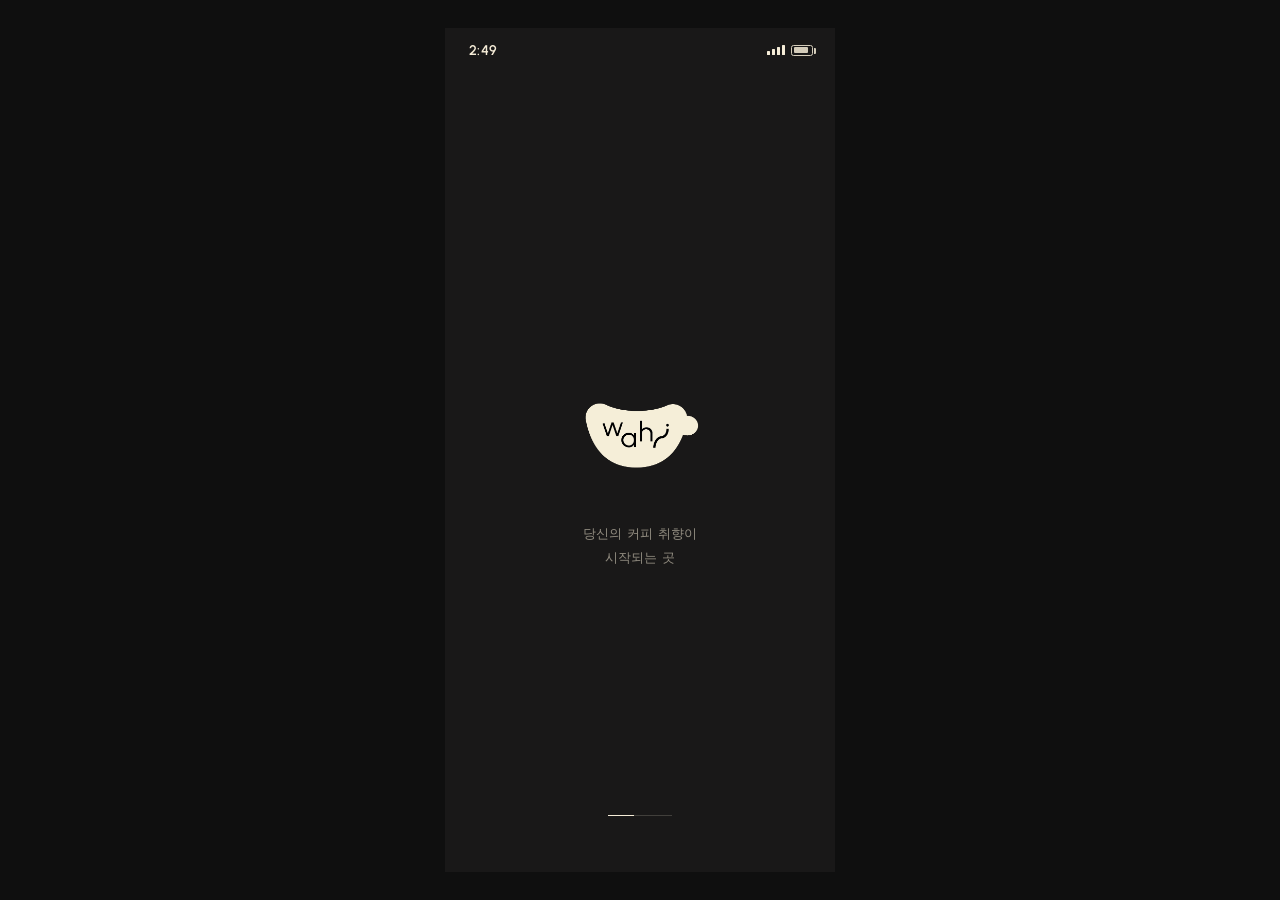
<file: QR/index.html>
<!DOCTYPE html>
<html lang="ko">
<head>
<meta charset="utf-8">
<meta name="viewport" content="width=device-width, initial-scale=1, maximum-scale=1, user-scalable=no">
<title>wahi · 커피취향을 찾아보세요</title>
<link rel="preconnect" href="https://fonts.googleapis.com">
<link rel="preconnect" href="https://fonts.gstatic.com" crossorigin>
<link href="https://fonts.googleapis.com/css2?family=Raleway:wght@100;200;300;400&family=Urbanist:wght@300;400;500&display=swap" rel="stylesheet">

<!-- css 연결하기 -->
<link rel="stylesheet" href="../css/qr.css">

<!-- 파비콘 -->
  <link rel="icon" type="image/png" sizes="32x32" href="../img/favicon_b.png">



</head>
<body>
<div id="app">

  <!-- ============ SPLASH ============ -->
  <section class="screen screen--ink screen--active" data-screen="splash">
    <div class="status-bar-slot"></div>
    <div class="splash-wrap">
      <img class="w_logo" src="../img/b_logo.png" alt="logo">
      <div class="splash-tagline">당신의 커피 취향이<br>시작되는 곳</div>
      <div class="splash-loader"><div class="splash-loader-track"></div></div>
    </div>
  </section>

  <!-- ============ START ============ -->
  <section class="screen" data-screen="start">
    <div class="status-bar-slot"></div>
    <div class="body">
      <div class="top-nav" style="justify-content:flex-start;padding-left:2px;">
        <img class="logo" src="../img/logo.png" alt="logo">
      </div>
      <div class="h24"></div>
      <h1 class="q-headline">커피,<br>얼마나 알고<br>계세요?</h1>
      <p class="q-sub" style="margin-top:14px">솔직하게 골라주세요.<br>어떤 답이든 괜찮아요.</p>
      <div class="spacer" style="min-height:32px"></div>
      <div class="cards">
        <button type="button" class="card" data-next="b1">
          <span class="card-main">
            <span class="card-title">처음이에요</span>
            <span class="card-sub">커피가 아직 낯설어요</span>
          </span>
          <span class="card-chev"><svg viewBox="0 0 16 16" fill="none" stroke="currentColor" stroke-width="1.5" stroke-linecap="round" stroke-linejoin="round"><path d="M6 3.5L10.5 8 6 12.5"/></svg></span>
        </button>
        <button type="button" class="card" data-next="e1">
          <span class="card-main">
            <span class="card-title">조금 알아요</span>
            <span class="card-sub">마셔봤지만 탐색 중이에요</span>
          </span>
          <span class="card-chev"><svg viewBox="0 0 16 16" fill="none" stroke="currentColor" stroke-width="1.5" stroke-linecap="round" stroke-linejoin="round"><path d="M6 3.5L10.5 8 6 12.5"/></svg></span>
        </button>
        <button type="button" class="card" data-next="x1">
          <span class="card-main">
            <span class="card-title">잘 알아요</span>
            <span class="card-sub">좋아하는 커피가 있어요</span>
          </span>
          <span class="card-chev"><svg viewBox="0 0 16 16" fill="none" stroke="currentColor" stroke-width="1.5" stroke-linecap="round" stroke-linejoin="round"><path d="M6 3.5L10.5 8 6 12.5"/></svg></span>
        </button>
      </div>
      <div class="h8"></div>
      <div class="spacer"></div>
      <div class="actions">
        <button type="button" class="btn btn-primary btn-disabled" data-requires-selection data-action="next" data-next="">시작하기</button>
      </div>
    </div>
  </section>

  <!-- ============ BEGINNER ============ -->
  <section class="screen" data-screen="b1">
    <div class="status-bar-slot"></div>
    <div class="progress-slot" data-progress="33"></div>
    <div class="body">
      <div class="top-nav-slot"></div>
      <div class="step-label">1 / 3</div>
      <div class="h18"></div>
      <h1 class="q-headline">오늘 어떤<br>하루였어요?</h1>
      <p class="q-sub" style="margin-top:12px">기분에 맞는 커피를 찾아드릴게요</p>
      <div class="spacer"></div>
      <div class="cards">
        <button type="button" class="card"><span class="card-main"><span class="card-title">맑고 가벼운 날이에요</span></span></button>
        <button type="button" class="card"><span class="card-main"><span class="card-title">조용히 쉬고 싶은 날</span></span></button>
        <button type="button" class="card"><span class="card-main"><span class="card-title">집중이 필요한 날</span></span></button>
      </div>
      <div class="h20"></div>
      <div class="actions">
        <button type="button" class="btn btn-primary btn-disabled" data-requires-selection data-action="next" data-next="b2">다음</button>
      </div>
    </div>
  </section>

  <section class="screen" data-screen="b2">
    <div class="status-bar-slot"></div>
    <div class="progress-slot" data-progress="66"></div>
    <div class="body">
      <div class="top-nav-slot"></div>
      <div class="step-label">2 / 3</div>
      <div class="h18"></div>
      <h1 class="q-headline">평소에 신 음식<br>좋아하세요?</h1>
      <p class="q-sub" style="margin-top:12px">레모네이드, 과일, 요거트 같은 것들</p>
      <p class="q-hint" style="margin-top:10px">* 커피에도 과일처럼 상큼한 맛이 있을 수 있어요</p>
      <div class="spacer"></div>
      <div class="cards">
        <button type="button" class="card"><span class="card-main"><span class="card-title">네, 상큼한 게 좋아요</span></span></button>
        <button type="button" class="card"><span class="card-main"><span class="card-title">보통이에요</span></span></button>
        <button type="button" class="card"><span class="card-main"><span class="card-title">별로예요, 쓴맛이 좋아요</span></span></button>
      </div>
      <div class="h20"></div>
      <div class="actions">
        <button type="button" class="btn btn-primary btn-disabled" data-requires-selection data-action="next" data-next="b3">다음</button>
      </div>
    </div>
  </section>

  <section class="screen" data-screen="b3">
    <div class="status-bar-slot"></div>
    <div class="progress-slot" data-progress="100"></div>
    <div class="body">
      <div class="top-nav-slot"></div>
      <div class="step-label">3 / 3</div>
      <div class="h18"></div>
      <h1 class="q-headline">어떤 향이 더<br>끌리나요?</h1>
      <div class="spacer"></div>
      <div class="cards">
        <button type="button" class="card"><span class="card-main"><span class="card-title">딸기잼 · 복숭아 · 꽃</span><span class="card-sub">상큼하고 화사한 향</span></span></button>
        <button type="button" class="card"><span class="card-main"><span class="card-title">초콜릿 · 캐러멜 · 견과</span><span class="card-sub">달콤하고 고소한 향</span></span></button>
        <button type="button" class="card"><span class="card-main"><span class="card-title">구운 빵 · 흙 · 나무</span><span class="card-sub">묵직하고 따뜻한 향</span></span></button>
      </div>
      <div class="h20"></div>
      <div class="actions">
        <button type="button" class="btn btn-primary btn-disabled" data-requires-selection data-action="next" data-next="r1">결과 보기</button>
      </div>
    </div>
  </section>

  <!-- ============ EXPLORER ============ -->
  <section class="screen" data-screen="e1">
    <div class="status-bar-slot"></div>
    <div class="progress-slot" data-progress="25"></div>
    <div class="body">
      <div class="top-nav-slot"></div>
      <div class="step-label">1 / 4</div>
      <div class="h18"></div>
      <h1 class="q-headline">산미가 있는 커피<br>좋아하세요?</h1>
      <p class="q-sub" style="margin-top:12px">산미 = 커피의 상큼하고 신 맛</p>
      <div class="spacer"></div>
      <div class="cards">
        <button type="button" class="card"><span class="card-main"><span class="card-title">네, 산미 있는 게 좋아요</span></span></button>
        <button type="button" class="card"><span class="card-main"><span class="card-title">적당하면 괜찮아요</span></span></button>
        <button type="button" class="card"><span class="card-main"><span class="card-title">산미는 별로예요</span></span></button>
      </div>
      <div class="h20"></div>
      <div class="actions">
        <button type="button" class="btn btn-primary btn-disabled" data-requires-selection data-action="next" data-next="e2">다음</button>
      </div>
    </div>
  </section>

  <section class="screen" data-screen="e2">
    <div class="status-bar-slot"></div>
    <div class="progress-slot" data-progress="50"></div>
    <div class="body">
      <div class="top-nav-slot"></div>
      <div class="step-label">2 / 4</div>
      <div class="h18"></div>
      <h1 class="q-headline">커피 농도는<br>어떻게 좋아하세요?</h1>
      <div class="spacer"></div>
      <div class="cards">
        <button type="button" class="card"><span class="card-main"><span class="card-title">가볍고 깔끔하게</span><span class="card-sub">물처럼 투명한 느낌</span></span></button>
        <button type="button" class="card"><span class="card-main"><span class="card-title">중간 정도</span><span class="card-sub">너무 가볍지도 진하지도</span></span></button>
        <button type="button" class="card"><span class="card-main"><span class="card-title">진하고 묵직하게</span><span class="card-sub">입 안에 오래 남는 느낌</span></span></button>
      </div>
      <div class="h20"></div>
      <div class="actions">
        <button type="button" class="btn btn-primary btn-disabled" data-requires-selection data-action="next" data-next="e3">다음</button>
      </div>
    </div>
  </section>

  <section class="screen" data-screen="e3">
    <div class="status-bar-slot"></div>
    <div class="progress-slot" data-progress="75"></div>
    <div class="body">
      <div class="top-nav-slot"></div>
      <div class="step-label">3 / 4</div>
      <div class="h18"></div>
      <h1 class="q-headline">어떤 향미를<br>선호하세요?</h1>
      <div class="spacer"></div>
      <div class="cards">
        <button type="button" class="card"><span class="card-main"><span class="card-title">과일 · 꽃향</span><span class="card-sub">밝고 화사한 느낌</span></span></button>
        <button type="button" class="card"><span class="card-main"><span class="card-title">캐러멜 · 바닐라</span><span class="card-sub">달콤하고 부드러운 느낌</span></span></button>
        <button type="button" class="card"><span class="card-main"><span class="card-title">다크초콜릿 · 견과류</span><span class="card-sub">깊고 고소한 느낌</span></span></button>
      </div>
      <div class="h20"></div>
      <div class="actions">
        <button type="button" class="btn btn-primary btn-disabled" data-requires-selection data-action="next" data-next="e4">다음</button>
      </div>
    </div>
  </section>

  <section class="screen" data-screen="e4">
    <div class="status-bar-slot"></div>
    <div class="progress-slot" data-progress="100"></div>
    <div class="body">
      <div class="top-nav-slot"></div>
      <div class="step-label">4 / 4</div>
      <div class="h18"></div>
      <h1 class="q-headline">오늘 어떤 방식으로<br>마시고 싶으세요?</h1>
      <div class="spacer"></div>
      <div class="cards">
        <button type="button" class="card"><span class="card-main"><span class="card-title">에스프레소 베이스</span><span class="card-sub">아메리카노 · 라떼 계열</span></span></button>
        <button type="button" class="card"><span class="card-main"><span class="card-title">핸드드립</span><span class="card-sub">원두 본연의 맛을 천천히</span></span></button>
        <button type="button" class="card"><span class="card-main"><span class="card-title">콜드브루</span><span class="card-sub">차갑게 오래 우린 커피</span></span></button>
      </div>
      <div class="h20"></div>
      <div class="actions">
        <button type="button" class="btn btn-primary btn-disabled" data-requires-selection data-action="next" data-next="r2">결과 보기</button>
      </div>
    </div>
  </section>

  <!-- ============ EXPERT ============ -->
  <section class="screen" data-screen="x1">
    <div class="status-bar-slot"></div>
    <div class="progress-slot" data-progress="25"></div>
    <div class="body">
      <div class="top-nav-slot"></div>
      <div class="step-label">1 / 4</div>
      <div class="h18"></div>
      <h1 class="q-headline">주로 어떤 커피를<br>즐기시나요?</h1>
      <div class="spacer"></div>
      <div class="cards">
        <button type="button" class="card"><span class="card-main"><span class="card-title">에스프레소 베이스</span><span class="card-sub">아메리카노 · 플랫화이트</span></span></button>
        <button type="button" class="card"><span class="card-main"><span class="card-title">싱글 오리진 핸드드립</span><span class="card-sub">원두 본연의 테루아를 즐김</span></span></button>
        <button type="button" class="card"><span class="card-main"><span class="card-title">콜드브루 · 니트로</span></span></button>
        <button type="button" class="card"><span class="card-main"><span class="card-title">그때그때 달라요</span></span></button>
      </div>
      <div class="h20"></div>
      <div class="actions">
        <button type="button" class="btn btn-primary btn-disabled" data-requires-selection data-action="next" data-next="x2">다음</button>
      </div>
    </div>
  </section>

  <section class="screen" data-screen="x2">
    <div class="status-bar-slot"></div>
    <div class="progress-slot" data-progress="50"></div>
    <div class="body">
      <div class="top-nav-slot"></div>
      <div class="step-label">2 / 4</div>
      <div class="h18"></div>
      <h1 class="q-headline">선호하는 가공 방식이<br>있으신가요?</h1>
      <div class="spacer"></div>
      <div class="cards">
        <button type="button" class="card"><span class="card-main"><span class="card-title">워시드 (Washed)</span><span class="card-sub">깔끔하고 선명한 산미</span></span></button>
        <button type="button" class="card"><span class="card-main"><span class="card-title">내추럴 (Natural)</span><span class="card-sub">풍부한 과육향 · 높은 바디</span></span></button>
        <button type="button" class="card"><span class="card-main"><span class="card-title">허니 (Honey)</span><span class="card-sub">단맛과 바디의 균형</span></span></button>
        <button type="button" class="card"><span class="card-main"><span class="card-title">무산소 발효 · 특수 프로세싱</span><span class="card-sub">실험적인 풍미 선호</span></span></button>
      </div>
      <div class="h20"></div>
      <div class="actions">
        <button type="button" class="btn btn-primary btn-disabled" data-requires-selection data-action="next" data-next="x3">다음</button>
      </div>
    </div>
  </section>

  <section class="screen" data-screen="x3">
    <div class="status-bar-slot"></div>
    <div class="progress-slot" data-progress="75"></div>
    <div class="body">
      <div class="top-nav-slot"></div>
      <div class="step-label">3 / 4</div>
      <div class="h18"></div>
      <h1 class="q-headline">선호하는 로스팅<br>포인트는?</h1>
      <div class="spacer"></div>
      <div class="cards">
        <button type="button" class="card"><span class="card-main"><span class="card-title">라이트 로스트</span><span class="card-sub">산미 · 플로럴 · 복합적 향미</span></span></button>
        <button type="button" class="card"><span class="card-main"><span class="card-title">미디엄 로스트</span><span class="card-sub">산미와 바디의 균형</span></span></button>
        <button type="button" class="card"><span class="card-main"><span class="card-title">다크 로스트</span><span class="card-sub">낮은 산미 · 다크초콜릿 · 스모키</span></span></button>
      </div>
      <div class="h20"></div>
      <div class="actions">
        <button type="button" class="btn btn-primary btn-disabled" data-requires-selection data-action="next" data-next="x4">다음</button>
      </div>
    </div>
  </section>

  <section class="screen" data-screen="x4">
    <div class="status-bar-slot"></div>
    <div class="progress-slot" data-progress="100"></div>
    <div class="body">
      <div class="top-nav-slot"></div>
      <div class="step-label">4 / 4</div>
      <div class="h18"></div>
      <h1 class="q-headline">오늘은 어떤 경험을<br>원하세요?</h1>
      <div class="spacer"></div>
      <div class="cards">
        <button type="button" class="card"><span class="card-main"><span class="card-title">늘 마시던 것처럼</span><span class="card-sub">익숙한 취향으로</span></span></button>
        <button type="button" class="card"><span class="card-main"><span class="card-title">비슷하지만 조금 새롭게</span><span class="card-sub">취향의 경계를 살짝 넓혀서</span></span></button>
        <button type="button" class="card"><span class="card-main"><span class="card-title">완전히 새로운 것으로</span><span class="card-sub">오늘은 도전해볼게요</span></span></button>
      </div>
      <div class="h20"></div>
      <div class="actions">
        <button type="button" class="btn btn-primary btn-disabled" data-requires-selection data-action="next" data-next="r3">결과 보기</button>
      </div>
    </div>
  </section>

  <!-- ============ RESULTS ============ -->
  <section class="screen" data-screen="r1">
    <div class="status-bar-slot"></div>
    <div class="body">
      <img class="logo" src="../img/logo.png" alt="logo">
      <div class="section-label" style="margin-bottom:14px">WAHI'S PICK</div>
      <div class="coffee-card">
        <h2 class="coffee-name">에티오피아 예가체프</h2>
        <div class="coffee-brew">핸드드립</div>
        <div class="tags"><span class="tag">딸기</span><span class="tag">복숭아</span><span class="tag">재스민</span></div>
        <div class="meters">
          <div class="meter"><span class="meter-label">산미</span><span class="dots"><span class="dot dot--on"></span><span class="dot dot--on"></span><span class="dot dot--on"></span><span class="dot dot--on"></span><span class="dot"></span></span></div>
          <div class="meter"><span class="meter-label">바디</span><span class="dots"><span class="dot dot--on"></span><span class="dot dot--on"></span><span class="dot"></span><span class="dot"></span><span class="dot"></span></span></div>
          <div class="meter"><span class="meter-label">단맛</span><span class="dots"><span class="dot dot--on"></span><span class="dot dot--on"></span><span class="dot dot--on"></span><span class="dot"></span><span class="dot"></span></span></div>
        </div>
      </div>
      <div class="why-box">
        <p class="why-h">왜 이 커피인가요?</p>
        <p class="why-b">맑고 가벼운 날에 잘 어울리는, 과일향 가득한 커피예요. 산뜻한 산미가 기분을 가볍게 띄워줘요. 처음이라도 부담 없이 즐기기 좋아요.</p>
      </div>
      <div class="r-actions">
        <!-- [추가] 주문하기 → order1(예가체프 주문 확인 화면)으로 이동 -->
        <button type="button" class="btn btn-primary" data-action="next" data-next="order1">주문하기</button>
        <button type="button" class="btn btn-secondary" data-action="reset">다시 찾아보기</button>
      </div>
    </div>
  </section>

  <section class="screen" data-screen="r2">
    <div class="status-bar-slot"></div>
    <div class="body">
      <img class="logo" src="../img/logo.png" alt="logo">
      <div class="section-label" style="margin-bottom:14px">WAHI'S PICK</div>
      <div class="coffee-card">
        <h2 class="coffee-name">콜롬비아 후일라</h2>
        <div class="coffee-brew">핸드드립</div>
        <div class="tags"><span class="tag">오렌지</span><span class="tag">캐러멜</span><span class="tag">꿀</span></div>
        <div class="meters">
          <div class="meter"><span class="meter-label">산미</span><span class="dots"><span class="dot dot--on"></span><span class="dot dot--on"></span><span class="dot dot--on"></span><span class="dot"></span><span class="dot"></span></span></div>
          <div class="meter"><span class="meter-label">바디</span><span class="dots"><span class="dot dot--on"></span><span class="dot dot--on"></span><span class="dot dot--on"></span><span class="dot"></span><span class="dot"></span></span></div>
          <div class="meter"><span class="meter-label">단맛</span><span class="dots"><span class="dot dot--on"></span><span class="dot dot--on"></span><span class="dot dot--on"></span><span class="dot dot--on"></span><span class="dot"></span></span></div>
        </div>
        <div class="coffee-info">
          <div class="coffee-info-row"><span class="coffee-info-key">가공방식</span><span class="coffee-info-val">허니</span></div>
          <div class="coffee-info-row"><span class="coffee-info-key">산지</span><span class="coffee-info-val">콜롬비아 후일라</span></div>
        </div>
      </div>
      <div class="why-box">
        <p class="why-h">왜 이 커피인가요?</p>
        <p class="why-b">적당한 산미와 균형 잡힌 단맛을 좋아하는 취향에 맞췄어요. 허니 가공이 만든 부드러운 단맛이 오래 남아요.</p>
      </div>
      <div class="rec-wrap">
        <div class="rec-label">ALSO FOR YOU</div>
        <p class="rec-sub">이런 커피도 좋아하실 것 같아요</p>
        <div class="rec-item">
          <span><span class="rec-name">과테말라 안티구아</span>
          <br><span class="rec-desc">부드러운 초콜릿 바디, 낮은 산미</span></span>
          <span class="rec-chev"><svg viewBox="0 0 16 16" fill="none" stroke="currentColor" stroke-width="1.5" stroke-linecap="round" stroke-linejoin="round"><path d="M6 3.5L10.5 8 6 12.5"/></svg></span>
        </div>
      </div>
      <div class="r-actions">
        <!-- [추가] 주문하기 → order2(콜롬비아 후일라 주문 확인 화면)으로 이동 -->
        <button type="button" class="btn btn-primary" data-action="next" data-next="order2">주문하기</button>
        <button type="button" class="btn btn-secondary" data-action="reset">다시 찾아보기</button>
      </div>
    </div>
  </section>

  <section class="screen" data-screen="r3">
    <div class="status-bar-slot"></div>
    <div class="body">
     <img class="logo" src="../img/logo.png" alt="logo">
      <div class="section-label" style="margin-bottom:14px">WAHI'S PICK</div>
      <div class="coffee-card">
        <h2 class="coffee-name">에티오피아 게이샤</h2>
        <div class="coffee-brew">싱글 오리진 핸드드립</div>
        <div class="tags"><span class="tag">재스민</span><span class="tag">베르가못</span><span class="tag">리치</span></div>
        <div class="meters">
          <div class="meter"><span class="meter-label">산미</span><span class="dots"><span class="dot dot--on"></span><span class="dot dot--on"></span><span class="dot dot--on"></span><span class="dot dot--on"></span><span class="dot"></span></span></div>
          <div class="meter"><span class="meter-label">바디</span><span class="dots"><span class="dot dot--on"></span><span class="dot dot--on"></span><span class="dot dot--on"></span><span class="dot"></span><span class="dot"></span></span></div>
          <div class="meter"><span class="meter-label">단맛</span><span class="dots"><span class="dot dot--on"></span><span class="dot dot--on"></span><span class="dot dot--on"></span><span class="dot dot--on"></span><span class="dot"></span></span></div>
          <div class="meter"><span class="meter-label">복잡도</span><span class="dots"><span class="dot dot--on"></span><span class="dot dot--on"></span><span class="dot dot--on"></span><span class="dot dot--on"></span><span class="dot dot--on"></span></span></div>
        </div>
        <div class="coffee-info">
          <div class="coffee-info-row"><span class="coffee-info-key">산지</span><span class="coffee-info-val">게데오, 에티오피아</span></div>
          <div class="coffee-info-row"><span class="coffee-info-key">고도</span><span class="coffee-info-val">2,000–2,200m</span></div>
          <div class="coffee-info-row"><span class="coffee-info-key">가공방식</span><span class="coffee-info-val">내추럴</span></div>
          <div class="coffee-info-row"><span class="coffee-info-key">로스트</span><span class="coffee-info-val">라이트</span></div>
          <div class="coffee-info-row"><span class="coffee-info-key">품종</span><span class="coffee-info-val">게이샤</span></div>
        </div>
      </div>
      <div class="rec-wrap">
        <div class="rec-label">STRETCH YOUR TASTE</div>
        <p class="rec-sub">취향 경계를 넓혀보고 싶다면</p>
        <div class="rec-item">
          <span><span class="rec-name">케냐 키암부 AA</span>
          <br><span class="rec-desc">블랙커런트의 강렬한 산미로 한 걸음 더</span></span>
          <span class="rec-chev"><svg viewBox="0 0 16 16" fill="none" stroke="currentColor" stroke-width="1.5" stroke-linecap="round" stroke-linejoin="round"><path d="M6 3.5L10.5 8 6 12.5"/></svg></span>
        </div>
        <div class="rec-item">
          <span><span class="rec-name">파나마 게이샤 무산소</span>
          <br><span class="rec-desc">발효가 빚은 와인 같은 복합미</span></span>
          <span class="rec-chev"><svg viewBox="0 0 16 16" fill="none" stroke="currentColor" stroke-width="1.5" stroke-linecap="round" stroke-linejoin="round"><path d="M6 3.5L10.5 8 6 12.5"/></svg></span>
        </div>
      </div>
      <div class="r-actions">
        <!-- [추가] 주문하기 → order3(에티오피아 게이샤 주문 확인 화면)으로 이동 -->
        <button type="button" class="btn btn-primary" data-action="next" data-next="order3">주문하기</button>
        <button type="button" class="btn btn-secondary" data-action="reset">다시 찾아보기</button>
      </div>
    </div>
  </section>

  <!-- ===========================================================
       [추가] ORDER & WAITING — 매장 주문 흐름
       r1/r2/r3의 "주문하기" 버튼이 각각 order1/order2/order3으로 연결됩니다.
       세 화면은 "담긴 음료 카드 + 가격"만 다르고 구조는 동일합니다.
       =========================================================== -->

  <!-- ============ ORDER 1 (r1 · 에티오피아 예가체프 전용) ============ -->
  <section class="screen" data-screen="order1">
    <div class="status-bar-slot"></div>
    <div class="body">
      <div class="top-nav-slot"></div>
      <div class="section-label" style="margin-bottom:14px">MY ORDER</div>

      <!-- [추가] 담긴 음료 카드: r1 추천 결과와 동일한 음료 정보 -->
      <div class="order-card">
        <!-- 실제 음료 사진이 있다면 아래 div를 <img class="order-photo" src="여기에 사진경로" alt="에티오피아 예가체프"> 로 교체하세요 -->
        <div class="order-photo"></div>
        <div class="order-card-body">
          <h2 class="order-name">에티오피아 예가체프</h2>
          <div class="order-brew">핸드드립</div>
          <div class="tags"><span class="tag">딸기</span><span class="tag">복숭아</span><span class="tag">재스민</span></div>
        </div>
      </div>

      <div class="h24"></div>

      <!-- [추가] 온도 선택: 클릭하면 .option-chip--sel 클래스가 토글됩니다 -->
      <div class="option-label">온도</div>
      <div class="option-row" data-option-group="temp">
        <button type="button" class="option-chip option-chip--sel" data-option-value="HOT">HOT</button>
        <button type="button" class="option-chip" data-option-value="ICE">ICE</button>
      </div>

      <div class="h20"></div>

      <!-- [추가] 사이즈 선택: data-option-price 값(원)을 바꾸면 합계에 바로 반영됩니다 -->
      <div class="option-label">사이즈</div>
      <div class="option-row" data-option-group="size">
        <button type="button" class="option-chip option-chip--sel" data-option-value="180" data-option-price="5500">180ml</button>
        <button type="button" class="option-chip" data-option-value="240" data-option-price="6000">240ml</button>
      </div>

      <div class="h20"></div>

      <!-- [추가] 수량 조절 -->
      <div class="option-label">수량</div>
      <div class="qty-row">
        <button type="button" class="qty-btn" data-action="qty-minus" aria-label="수량 줄이기">−</button>
        <span class="qty-value" data-qty-value>1</span>
        <button type="button" class="qty-btn" data-action="qty-plus" aria-label="수량 늘리기">+</button>
      </div>

      <div class="h20"></div>

      <!-- [추가] 요청사항(선택) — 자유 입력, 주문 데이터로 저장하진 않고 화면 데모용입니다 -->
      <div class="option-label">요청사항 (선택)</div>
      <input type="text" class="note-input" placeholder="예) 얼음 적게 해주세요" maxlength="40">

      <div class="spacer"></div>

      <!-- [추가] 합계: 사이즈 가격 × 수량으로 JS가 자동 계산합니다 -->
      <div class="order-total-row">
        <span class="order-total-label">합계</span>
        <span class="order-total-value" data-order-total>5,500원</span>
      </div>

      <div class="h12"></div>
      <div class="actions">
        <button type="button" class="btn btn-primary" data-action="next" data-next="waiting">주문하기</button>
      </div>
    </div>
  </section>

  <!-- ============ ORDER 2 (r2 · 콜롬비아 후일라 전용) ============ -->
  <section class="screen" data-screen="order2">
    <div class="status-bar-slot"></div>
    <div class="body">
      <div class="top-nav-slot"></div>
      <div class="section-label" style="margin-bottom:14px">MY ORDER</div>

      <div class="order-card">
        <!-- 실제 음료 사진이 있다면 아래 div를 <img class="order-photo" src="여기에 사진경로" alt="콜롬비아 후일라"> 로 교체하세요 -->
        <div class="order-photo"></div>
        <div class="order-card-body">
          <h2 class="order-name">콜롬비아 후일라</h2>
          <div class="order-brew">핸드드립</div>
          <div class="tags"><span class="tag">오렌지</span><span class="tag">캐러멜</span><span class="tag">꿀</span></div>
        </div>
      </div>

      <div class="h24"></div>

      <div class="option-label">온도</div>
      <div class="option-row" data-option-group="temp">
        <button type="button" class="option-chip option-chip--sel" data-option-value="HOT">HOT</button>
        <button type="button" class="option-chip" data-option-value="ICE">ICE</button>
      </div>

      <div class="h20"></div>

      <div class="option-label">사이즈</div>
      <div class="option-row" data-option-group="size">
        <button type="button" class="option-chip option-chip--sel" data-option-value="180" data-option-price="6000">180ml</button>
        <button type="button" class="option-chip" data-option-value="240" data-option-price="6500">240ml</button>
      </div>

      <div class="h20"></div>

      <div class="option-label">수량</div>
      <div class="qty-row">
        <button type="button" class="qty-btn" data-action="qty-minus" aria-label="수량 줄이기">−</button>
        <span class="qty-value" data-qty-value>1</span>
        <button type="button" class="qty-btn" data-action="qty-plus" aria-label="수량 늘리기">+</button>
      </div>

      <div class="h20"></div>

      <div class="option-label">요청사항 (선택)</div>
      <input type="text" class="note-input" placeholder="예) 얼음 적게 해주세요" maxlength="40">

      <div class="spacer"></div>

      <div class="order-total-row">
        <span class="order-total-label">합계</span>
        <span class="order-total-value" data-order-total>6,000원</span>
      </div>

      <div class="h12"></div>
      <div class="actions">
        <button type="button" class="btn btn-primary" data-action="next" data-next="waiting">주문하기</button>
      </div>
    </div>
  </section>

  <!-- ============ ORDER 3 (r3 · 에티오피아 게이샤 전용) ============ -->
  <section class="screen" data-screen="order3">
    <div class="status-bar-slot"></div>
    <div class="body">
      <div class="top-nav-slot"></div>
      <div class="section-label" style="margin-bottom:14px">MY ORDER</div>

      <div class="order-card">
        <!-- 실제 음료 사진이 있다면 아래 div를 <img class="order-photo" src="여기에 사진경로" alt="에티오피아 게이샤"> 로 교체하세요 -->
        <div class="order-photo"></div>
        <div class="order-card-body">
          <h2 class="order-name">에티오피아 게이샤</h2>
          <div class="order-brew">싱글 오리진 핸드드립</div>
          <div class="tags"><span class="tag">재스민</span><span class="tag">베르가못</span><span class="tag">리치</span></div>
        </div>
      </div>

      <div class="h24"></div>

      <div class="option-label">온도</div>
      <div class="option-row" data-option-group="temp">
        <button type="button" class="option-chip option-chip--sel" data-option-value="HOT">HOT</button>
        <button type="button" class="option-chip" data-option-value="ICE">ICE</button>
      </div>

      <div class="h20"></div>

      <!-- 게이샤는 희소 품종이라 사이즈 가격을 더 높게 책정했어요. 필요시 숫자만 바꾸면 됩니다 -->
      <div class="option-label">사이즈</div>
      <div class="option-row" data-option-group="size">
        <button type="button" class="option-chip option-chip--sel" data-option-value="180" data-option-price="8000">180ml</button>
        <button type="button" class="option-chip" data-option-value="240" data-option-price="9000">240ml</button>
      </div>

      <div class="h20"></div>

      <div class="option-label">수량</div>
      <div class="qty-row">
        <button type="button" class="qty-btn" data-action="qty-minus" aria-label="수량 줄이기">−</button>
        <span class="qty-value" data-qty-value>1</span>
        <button type="button" class="qty-btn" data-action="qty-plus" aria-label="수량 늘리기">+</button>
      </div>

      <div class="h20"></div>

      <div class="option-label">요청사항 (선택)</div>
      <input type="text" class="note-input" placeholder="예) 얼음 적게 해주세요" maxlength="40">

      <div class="spacer"></div>

      <div class="order-total-row">
        <span class="order-total-label">합계</span>
        <span class="order-total-value" data-order-total>8,000원</span>
      </div>

      <div class="h12"></div>
      <div class="actions">
        <button type="button" class="btn btn-primary" data-action="next" data-next="waiting">주문하기</button>
      </div>
    </div>
  </section>

  <!-- ============ WAITING (주문 후 대기 화면, 공용 1장) ============ -->
  <section class="screen" data-screen="waiting">
    <div class="status-bar-slot"></div>
    <div class="body">
      <div class="r-logo-wrap"><img class="logo logo--word" src="../img/logo_w.png" alt="logo"></div>
      <div class="section-label" style="text-align:center">ORDER STATUS</div>

      <div class="h24"></div>

      <!-- [추가] 주문번호: waiting 화면에 진입할 때 JS가 임의의 3자리 번호로 채워줍니다 -->
      <div class="ticket-number" data-ticket-number>No. 024</div>

      <div class="h28"></div>

      <!-- [추가] 와히 로고 머그컵 위로 연기 파티클이 떠오르는 비주얼. 홈페이지 hero의 smokeCanvas 로직을 그대로 옮겨왔습니다 -->
      <div class="brew-visual">
        <canvas class="brew-smoke-canvas" id="brewSmokeCanvas" width="160" height="140"></canvas>
        <img class="brew-logo" src="../img/logo.png" alt="wahi logo">
      </div>

      <div class="h28"></div>

      <!-- [추가] 3단계 진행 인디케이터: 접수 → 제조중 → 완료 -->
      <div class="waiting-steps">
        <div class="waiting-step" data-waiting-step="1"><span class="waiting-step-dot"></span><span class="waiting-step-label">접수</span></div>
        <div class="waiting-step" data-waiting-step="2"><span class="waiting-step-dot"></span><span class="waiting-step-label">제조중</span></div>
        <div class="waiting-step" data-waiting-step="3"><span class="waiting-step-dot"></span><span class="waiting-step-label">완료</span></div>
      </div>

      <div class="h24"></div>

      <!-- [추가] 상태 멘트: JS(WAITING_PHASES)가 1.8초 간격으로 4단계 텍스트를 자동 전환합니다 -->
      <p class="waiting-label" data-waiting-label>주문이 접수됐어요</p>
      <p class="waiting-sub" data-waiting-sub>주문을 확인하고 있어요</p>

      <div class="spacer"></div>

      <!-- [추가] 주문 내역 요약: 직전 ORDER 화면에서 고른 옵션이 JS로 자동 채워집니다 -->
      <div class="waiting-summary" data-waiting-summary>음료 · 옵션 · 수량</div>

      <div class="h20"></div>
      <div class="actions">
        <!-- [추가] 접수/제조중에는 화면에서 완전히 숨기고, 완료(step 3) 시 JS가 is-hidden을 제거해 나타나도록 합니다 -->
        <button type="button" class="btn btn-secondary is-hidden" data-action="reset" data-reset-btn>취향 다시 찾기</button>
        <!-- [추가] 와히 홈페이지로 이동하는 링크. 완료 전까지는 취향 다시 찾기와 함께 숨김 처리됩니다 -->
        <a href="https://parkyeowol.github.io/Wahi/" target="_blank" rel="noopener" class="btn btn-secondary is-hidden" data-home-btn>와히 홈페이지 가기</a>
      </div>
    </div>
  </section>

</div>

<script>
// ── 아이콘 (콘텐츠 아님, 수정 불필요) ─────────────
const ARROW_LEFT = `<svg viewBox="0 0 20 20" fill="none" stroke="currentColor" stroke-width="1.5" stroke-linecap="round" stroke-linejoin="round"><path d="M12.5 4L6.5 10l6 6M6.5 10H17"/></svg>`;

// ── 화면 전환 상태 ─────────────────────────────
const history = [];
let current = 'splash';

function showScreen(id, pushHistory = true) {
  if (!id) return;
  if (pushHistory && current !== id) history.push(current);
  document.querySelectorAll('.screen').forEach(s => {
    s.classList.toggle('screen--active', s.dataset.screen === id);
  });
  current = id;
  // [추가] waiting 화면에 들어올 때만 자동 진행 타이머를 시작하고, 벗어나면 정지합니다
  if (id === 'waiting') {
    startWaitingSequence();
    if (window.startBrewSmoke) window.startBrewSmoke();
  } else {
    stopWaitingSequence();
    if (window.stopBrewSmoke) window.stopBrewSmoke();
  }
}

function goBack() {
  const prev = history.pop();
  if (prev) showScreen(prev, false);
}

function resetFlow() {
  document.querySelectorAll('.card--sel').forEach(c => c.classList.remove('card--sel'));
  // [수정] 기존엔 '[data-action="next"]' 전체를 비활성화했는데, 그러면 ORDER 화면의
  // "주문하기" 버튼(항상 활성)까지 같이 잠겨버려요. 선택이 꼭 필요한 버튼에만
  // data-requires-selection 마커를 달아두고, 그 버튼만 다시 잠그도록 고쳤습니다.
  document.querySelectorAll('[data-requires-selection]').forEach(b => b.classList.add('btn-disabled'));

  // [추가] ORDER 화면들(주문 옵션) 초기 상태로 리셋
  document.querySelectorAll('.screen[data-screen^="order"]').forEach(screenEl => {
    screenEl.querySelectorAll('[data-option-group]').forEach(group => {
      const chips = group.querySelectorAll('.option-chip');
      chips.forEach((chip, i) => chip.classList.toggle('option-chip--sel', i === 0));
    });
    const qtyEl = screenEl.querySelector('[data-qty-value]');
    if (qtyEl) qtyEl.textContent = '1';
    const noteEl = screenEl.querySelector('.note-input');
    if (noteEl) noteEl.value = '';
    updateOrderTotal(screenEl);
  });
  stopWaitingSequence();

  history.length = 0;
  showScreen('start', false);
}

// ── 카드 선택 ──────────────────────────────────
function handleCardClick(card) {
  const group = card.parentElement;
  group.querySelectorAll('.card').forEach(c => c.classList.remove('card--sel'));
  card.classList.add('card--sel');
  const screenEl = card.closest('.screen');
  const nextBtn = screenEl.querySelector('[data-action="next"]');
  if (nextBtn) {
    nextBtn.classList.remove('btn-disabled');
    if (card.dataset.next) nextBtn.setAttribute('data-next', card.dataset.next);
  }
}

// ── 클릭 위임 ──────────────────────────────────
document.addEventListener('click', function (e) {
  const actionEl = e.target.closest('[data-action]');
  if (actionEl) {
    const action = actionEl.dataset.action;
    if (action === 'next') {
      if (actionEl.classList.contains('btn-disabled')) return;
      // [추가] waiting으로 넘어가기 직전, 지금 화면의 음료/옵션/수량을 캡처해둡니다
      if (actionEl.dataset.next === 'waiting') captureOrder(actionEl.closest('.screen'));
      showScreen(actionEl.dataset.next);
    } else if (action === 'back') {
      goBack();
    } else if (action === 'reset') {
      resetFlow();
    } else if (action === 'qty-plus') {
      // [추가] 수량 +
      handleQtyChange(actionEl.closest('.screen'), 1);
    } else if (action === 'qty-minus') {
      // [추가] 수량 -
      handleQtyChange(actionEl.closest('.screen'), -1);
    }
    return;
  }
  // [추가] 온도/사이즈 칩 선택
  const optionChip = e.target.closest('.option-chip');
  if (optionChip) {
    handleOptionChip(optionChip);
    return;
  }
  const card = e.target.closest('.card');
  if (card) handleCardClick(card);
});

// ── [추가] 주문 옵션: 온도/사이즈 칩 · 수량 · 합계 계산 ──────────
function handleOptionChip(chip) {
  const group = chip.closest('[data-option-group]');
  group.querySelectorAll('.option-chip').forEach(c => c.classList.remove('option-chip--sel'));
  chip.classList.add('option-chip--sel');
  updateOrderTotal(chip.closest('.screen'));
}

function handleQtyChange(screenEl, delta) {
  const qtyEl = screenEl.querySelector('[data-qty-value]');
  if (!qtyEl) return;
  let qty = parseInt(qtyEl.textContent, 10) + delta;
  qty = Math.max(1, Math.min(qty, 9)); // 1~9개로 제한
  qtyEl.textContent = qty;
  updateOrderTotal(screenEl);
}

function updateOrderTotal(screenEl) {
  const totalEl = screenEl.querySelector('[data-order-total]');
  if (!totalEl) return;
  const sizeChip = screenEl.querySelector('[data-option-group="size"] .option-chip--sel');
  const qtyEl = screenEl.querySelector('[data-qty-value]');
  const unitPrice = sizeChip ? parseInt(sizeChip.dataset.optionPrice, 10) : 0;
  const qty = qtyEl ? parseInt(qtyEl.textContent, 10) : 1;
  totalEl.textContent = (unitPrice * qty).toLocaleString('ko-KR') + '원';
}

// ── [추가] 직전 주문 정보를 기억해서 대기 화면 요약에 사용 ────────
let lastOrder = null;

function captureOrder(screenEl) {
  if (!screenEl) return;
  const name = screenEl.querySelector('.order-name')?.textContent || '';
  const temp = screenEl.querySelector('[data-option-group="temp"] .option-chip--sel')?.dataset.optionValue || '';
  const sizeChip = screenEl.querySelector('[data-option-group="size"] .option-chip--sel');
  const size = sizeChip ? sizeChip.dataset.optionValue + 'ml' : '';
  const qty = screenEl.querySelector('[data-qty-value]')?.textContent || '1';
  lastOrder = { name, temp, size, qty };
}

// ── [추가] 대기 화면: 주문번호 / 4단계 상태 멘트 자동 진행 ────────
// 단계 텍스트는 여기서 바로 수정하면 됩니다. step은 위쪽 3단계 인디케이터(접수=1, 제조중=2, 완료=3)와 연결돼요.
const WAITING_PHASES = [
  { step: 1, label: '주문이 접수됐어요', sub: '주문을 확인하고 있어요' },
  { step: 2, label: '음료를 만들고 있어요', sub: '약 2~3분 정도 걸려요' },
  { step: 2, label: '거의 다 됐어요', sub: '조금만 기다려주세요' },
  { step: 3, label: '준비가 끝났어요', sub: '카운터에서 받아주세요' },
];
const WAITING_INTERVAL_MS = 1800; // 단계 전환 간격(데모용 임의 값, 자유롭게 조절 가능)

let waitingTimer = null;
let waitingPhaseIndex = 0;

function startWaitingSequence() {
  stopWaitingSequence();
  const screenEl = document.querySelector('[data-screen="waiting"]');
  if (!screenEl) return;

  setTicketNumber(screenEl);
  fillWaitingSummary(screenEl);

  waitingPhaseIndex = 0;
  renderWaitingPhase(screenEl, waitingPhaseIndex);
  waitingTimer = setInterval(() => {
    waitingPhaseIndex++;
    if (waitingPhaseIndex >= WAITING_PHASES.length) {
      stopWaitingSequence();
      return;
    }
    renderWaitingPhase(screenEl, waitingPhaseIndex);
  }, WAITING_INTERVAL_MS);
}

function stopWaitingSequence() {
  if (waitingTimer) {
    clearInterval(waitingTimer);
    waitingTimer = null;
  }
}

function renderWaitingPhase(screenEl, index) {
  const phase = WAITING_PHASES[index];
  const labelEl = screenEl.querySelector('[data-waiting-label]');
  const subEl = screenEl.querySelector('[data-waiting-sub]');
  if (labelEl) labelEl.textContent = phase.label;
  if (subEl) subEl.textContent = phase.sub;
  screenEl.querySelectorAll('[data-waiting-step]').forEach(stepEl => {
    const stepNum = parseInt(stepEl.dataset.waitingStep, 10);
    stepEl.classList.toggle('waiting-step--done', stepNum < phase.step);
    stepEl.classList.toggle('waiting-step--current', stepNum === phase.step);
  });
  // [추가] 완료(step 3) 단계에서만 "취향 다시 찾기" / "와히 홈페이지 가기"를 화면에 나타냅니다
  const isDone = phase.step === 3;
  const resetBtn = screenEl.querySelector('[data-reset-btn]');
  const homeBtn = screenEl.querySelector('[data-home-btn]');
  if (resetBtn) resetBtn.classList.toggle('is-hidden', !isDone);
  if (homeBtn) homeBtn.classList.toggle('is-hidden', !isDone);
}

function setTicketNumber(screenEl) {
  const num = Math.floor(Math.random() * 900) + 100; // 100~999 임의 발행
  const el = screenEl.querySelector('[data-ticket-number]');
  if (el) el.textContent = 'No. ' + num;
}

function fillWaitingSummary(screenEl) {
  const el = screenEl.querySelector('[data-waiting-summary]');
  if (!el) return;
  if (!lastOrder) { el.textContent = '음료 · 옵션 · 수량'; return; }
  el.textContent = `${lastOrder.name} · ${lastOrder.temp} · ${lastOrder.size} · ${lastOrder.qty}개`;
}

// ── UI 껍데기 주입 (상태바 / 진행바 / 뒤로가기) ───
document.querySelectorAll('.status-bar-slot').forEach(slot => {
  slot.outerHTML = `<div class="status-bar">
    <span class="wahi-clock">9:41</span>
    <span class="status-right">
      <span class="signal-bars"><i></i><i></i><i></i><i></i></span>
      <span class="battery"><span class="battery-fill"></span></span>
    </span>
  </div>`;
});

document.querySelectorAll('.progress-slot').forEach(slot => {
  const p = slot.dataset.progress;
  slot.outerHTML = `<div class="progress-bar"><div class="progress-fill progress-fill--${p}"></div></div>`;
});

document.querySelectorAll('.top-nav-slot').forEach(slot => {
  slot.outerHTML = `<div class="top-nav"><button type="button" class="btn-back" data-action="back" aria-label="뒤로">${ARROW_LEFT}</button></div>`;
});

// ── 시계 ───────────────────────────────────────
function updateClock() {
  const now = new Date();
  const h = now.getHours();
  const m = String(now.getMinutes()).padStart(2, '0');
  document.querySelectorAll('.wahi-clock').forEach(el => el.textContent = h + ':' + m);
}
setInterval(updateClock, 1000);
updateClock();

// ── 스플래시 자동 전환 ─────────────────────────
setTimeout(() => { if (current === 'splash') showScreen('start'); }, 2400);

// ── [추가] 대기 화면: 로고 위로 떠오르는 연기 파티클 ──────────
// 홈페이지 hero의 #smokeCanvas 파티클 로직을 그대로 옮겨와, waiting 화면 진입/이탈에 맞춰 켜고 끕니다.
(function () {
  const canvas = document.getElementById('brewSmokeCanvas');
  if (!canvas) return;
  const ctx = canvas.getContext('2d');

  const density = 3;   // 1~5, 연기 양
  const speed = 2;     // 1~5, 올라오는 속도
  // 부드러운 크리마 톤 연기로 변경 (#f0e7d5)
  const smokeColor = { r: 240, g: 231, b: 213 };

  class Particle {
    constructor() { this.reset(); }
    reset() {
      this.x = canvas.width / 2 + (Math.random() - 0.5) * 36;
      this.y = canvas.height - 40;
      this.vx = (Math.random() - 0.5) * 0.4;
      this.vy = -(0.3 + Math.random() * 0.5) * speed * 0.5;
      this.life = Math.floor(Math.random() * 60);
      this.maxLife = 90 + Math.random() * 80;
      this.size = 4 + Math.random() * 7;
      this.angle = Math.random() * Math.PI * 2;
      this.spin = (Math.random() - 0.5) * 0.02;
      this.waver = (Math.random() - 0.5) * 0.015;
    }
    update() {
      this.life++;
      this.x += this.vx + Math.sin(this.life * this.waver * 10) * 0.3;
      this.y += this.vy * speed * 0.5;
      this.angle += this.spin;
      this.size += 0.12;
      this.vx += (Math.random() - 0.5) * 0.04;
      if (this.life >= this.maxLife) this.reset();
    }
    draw() {
      const progress = this.life / this.maxLife;
      const alpha = progress < 0.2
        ? (progress / 0.2) * 0.45
        : progress > 0.7
          ? ((1 - progress) / 0.3) * 0.45
          : 0.45;

      const { r, g, b } = smokeColor;
      ctx.save();
      ctx.translate(this.x, this.y);
      ctx.rotate(this.angle);
      const grad = ctx.createRadialGradient(0, 0, 0, 0, 0, this.size);
      grad.addColorStop(0, `rgba(${r},${g},${b},${alpha})`);
      grad.addColorStop(1, `rgba(${r},${g},${b},0)`);
      ctx.fillStyle = grad;
      ctx.beginPath();
      ctx.arc(0, 0, this.size, 0, Math.PI * 2);
      ctx.fill();
      ctx.restore();
    }
  }

  let particles = [];
  let smokeAnimId = null;

  function animateSmoke() {
    ctx.clearRect(0, 0, canvas.width, canvas.height);
    particles.forEach(p => { p.update(); p.draw(); });
    smokeAnimId = requestAnimationFrame(animateSmoke);
  }

  // [추가] waiting 화면에 들어올 때만 파티클을 생성하고 애니메이션을 시작합니다
  window.startBrewSmoke = function () {
    if (smokeAnimId) return; // 이미 돌고 있으면 중복 시작 방지
    particles = [];
    for (let i = 0; i < density * 6; i++) particles.push(new Particle());
    animateSmoke();
  };

  // [추가] waiting 화면을 벗어나면 애니메이션을 멈추고 캔버스를 비웁니다
  window.stopBrewSmoke = function () {
    if (smokeAnimId) {
      cancelAnimationFrame(smokeAnimId);
      smokeAnimId = null;
    }
    ctx.clearRect(0, 0, canvas.width, canvas.height);
  };
})();

</script>
</body>
</html>
</file>
<file: css/qr.css>
:root {
    --wahi-white: #FFFFFF;
    --wahi-ink: #191818;
    --wahi-espresso: #3B2314;
    --wahi-crema: #F5ECD7;
    --text-primary: #191818;
    --text-muted: rgba(25, 24, 24, .52);
    --text-accent: #3B2314;
    --text-on-dark: #F5ECD7;
    --text-on-dark-muted: rgba(245, 236, 215, .55);
    --font-display: 'Raleway', 'Pretendard Variable', sans-serif;
    --font-body: 'Pretendard Variable', system-ui, -apple-system, sans-serif;
    --font-body-en: 'Urbanist', sans-serif;
    --weight-light: 300;
    --dur-fast: 120ms;
    --dur-base: 200ms;
    --dur-slow: 380ms;
    --ease-standard: cubic-bezier(.4, 0, .2, 1);
    --press-opacity: .72;
}

* {
    margin: 0;
    padding: 0;
    box-sizing: border-box;
    -webkit-tap-highlight-color: transparent;
}

html,
body {
    height: 100%;
    background: #0f0f0f;
    display: flex;
    align-items: center;
    justify-content: center;
    font-family: var(--font-body);
    -webkit-font-smoothing: antialiased;
}

/* ── Phone shell ─────────────────────────── */
#app {
    position: relative;
    width: 390px;
    height: 844px;
    background: var(--wahi-white);
    overflow: hidden;
    /* On actual mobile, fill the screen */
}

@media (max-width: 430px) {

    html,
    body {
        background: var(--wahi-white);
    }

    #app {
        width: 100%;
        height: 100dvh;
        height: 100vh;
    }
}

/* ── Screen system ───────────────────────── */
.screen {
    position: absolute;
    inset: 0;
    display: none;
    flex-direction: column;
    background: var(--wahi-white);
    transition: transform 320ms var(--ease-standard), opacity 320ms var(--ease-standard);
}

.screen--active {
    display: flex;
}

/* 추가 */
.screen--ink {
    background: var(--wahi-ink);
    color: var(--text-on-dark);
}

.screen--hidden {
    pointer-events: none;
    opacity: 0;
    transform: translateX(32px);
}

.screen--back {
    pointer-events: none;
    opacity: 0;
    transform: translateX(-24px);
}

/* ── Status bar ──────────────────────────── */
.status-bar {
    flex: none;
    height: 44px;
    display: flex;
    align-items: center;
    justify-content: space-between;
    padding: 0 22px 0 24px;
    font-family: var(--font-body-en);
    font-size: 14px;
    font-weight: 600;
    letter-spacing: .02em;
}

.status-right {
    display: flex;
    align-items: center;
    gap: 6px;
}

.signal-bars {
    display: flex;
    align-items: flex-end;
    gap: 2px;
    height: 10px;
}

.signal-bars i {
    width: 3px;
    background: currentColor;
    border-radius: .5px;
    display: block;
}

.signal-bars i:nth-child(1) {
    height: 4px
}

.signal-bars i:nth-child(2) {
    height: 6px
}

.signal-bars i:nth-child(3) {
    height: 8px
}

.signal-bars i:nth-child(4) {
    height: 10px
}

.battery {
    width: 22px;
    height: 11px;
    border: 1.5px solid currentColor;
    border-radius: 2.5px;
    position: relative;
    opacity: .85;
}

.battery::after {
    content: "";
    position: absolute;
    right: -4px;
    top: 2.5px;
    width: 2px;
    height: 6px;
    background: currentColor;
    border-radius: 0 1px 1px 0;
}

.battery-fill {
    position: absolute;
    inset: 1.5px;
    width: 72%;
    background: currentColor;
    border-radius: 1px;
}

/* ── Progress bar ────────────────────────── */
.progress-bar {
    flex: none;
    height: 3px;
    background: rgba(25, 24, 24, .10);
}

.progress-fill {
    height: 100%;
    background: var(--wahi-espresso);
    transition: width var(--dur-slow) var(--ease-standard);
}

.progress-fill--25 {
    width: 25%;
}

.progress-fill--33 {
    width: 33.333%;
}

.progress-fill--50 {
    width: 50%;
}

.progress-fill--66 {
    width: 66.666%;
}

.progress-fill--75 {
    width: 75%;
}

.progress-fill--100 {
    width: 100%;
}

/* ── Screen body ─────────────────────────── */
.body {
    flex: 1;
    display: flex;
    flex-direction: column;
    padding: 0 20px 36px;
    min-height: 0;
    overflow-y: auto;
}

/* ── Nav ─────────────────────────────────── */
.top-nav {
    flex: none;
    height: 50px;
    display: flex;
    align-items: center;
    margin-top: 20px;
}

.btn-back {
    width: 40px;
    height: 40px;
    display: flex;
    align-items: center;
    justify-content: center;
    background: transparent;
    border: 0;
    cursor: pointer;
    color: var(--text-primary);
}

.screen--ink .btn-back {
    color: var(--text-on-dark);
}

.btn-back svg {
    width: 20px;
    height: 20px;
}

/* ── Eyebrow / step ──────────────────────── */
.step-label {
    font-family: var(--font-body-en);
    font-size: 12px;
    letter-spacing: .28em;
    font-weight: 500;
    color: var(--text-accent);
    text-transform: uppercase;
}

.section-label {
    font-family: var(--font-body-en);
    font-size: 11px;
    letter-spacing: .3em;
    font-weight: 500;
    color: var(--text-muted);
    text-transform: uppercase;
}

.screen--ink .section-label {
    color: var(--text-on-dark-muted);
}

/* ── Headlines ───────────────────────────── */
.q-headline {
    font-family: var(--font-display);
    font-weight: var(--weight-light);
    font-size: 29px;
    line-height: 1.34;
    letter-spacing: -.01em;
    white-space: pre-line;
}

.q-sub {
    font-size: 14px;
    line-height: 1.72;
    color: var(--text-muted);
    white-space: pre-line;
}

.screen--ink .q-sub {
    color: var(--text-on-dark-muted);
}

.q-hint {
    font-size: 12.5px;
    line-height: 1.55;
    color: var(--text-accent);
}

/* ── Cards ───────────────────────────────── */
.cards {
    display: flex;
    flex-direction: column;
    gap: 12px;
}

.card {
    position: relative;
    display: flex;
    align-items: center;
    gap: 14px;
    width: 100%;
    text-align: left;
    min-height: 64px;
    padding: 14px 16px;
    background: var(--wahi-white);
    color: var(--text-primary);
    border: 1px solid rgba(25, 24, 24, .18);
    border-radius: 0;
    cursor: pointer;
    transition: background var(--dur-base) var(--ease-standard),
        color var(--dur-base) var(--ease-standard),
        border-color var(--dur-base) var(--ease-standard);
    font-family: var(--font-body);
}

.card-main {
    flex: 1;
    min-width: 0;
    display: flex;
    flex-direction: column;
    gap: 3px;
}

.card-title {
    font-size: 15px;
    font-weight: 500;
    line-height: 1.35;
    letter-spacing: -.005em;
}

.card-sub {
    font-size: 12.5px;
    font-weight: 400;
    line-height: 1.4;
    color: var(--text-muted);
}

.card-chev {
    flex: none;
    color: rgba(25, 24, 24, .32);
    display: flex;
}

.card-chev svg {
    width: 16px;
    height: 16px;
}

.card--sel {
    background: var(--wahi-ink);
    color: var(--text-on-dark);
    border-color: var(--wahi-ink);
}

.card--sel .card-sub {
    color: var(--text-on-dark-muted);
}

.card--sel .card-chev {
    color: rgba(255, 255, 255, .55);
}

.card:active {
    opacity: .82;
}

/* ── Buttons ─────────────────────────────── */
.actions {
    display: flex;
    flex-direction: column;
    gap: 10px;
}

.btn {
    width: 100%;
    height: 56px;
    display: flex;
    align-items: center;
    justify-content: center;
    font-family: var(--font-body);
    font-size: 15px;
    font-weight: 500;
    letter-spacing: .01em;
    border-radius: 0;
    border: 1px solid transparent;
    cursor: pointer;
    text-decoration: none; /* [추가] a 태그로 쓰일 때 밑줄 제거 */
    transition: background var(--dur-base) var(--ease-standard), opacity var(--dur-fast) var(--ease-standard);
}

.btn-primary {
    background: var(--wahi-ink);
    color: var(--wahi-white);
    border-color: var(--wahi-ink);
}

.btn-primary:active {
    opacity: var(--press-opacity);
}

.btn-disabled {
    background: rgba(25, 24, 24, .10);
    color: rgba(25, 24, 24, .35);
    border-color: transparent;
    cursor: not-allowed;
    pointer-events: none;
}

.btn-secondary {
    background: var(--wahi-white);
    color: var(--text-primary);
    border-color: rgba(25, 24, 24, .7);
}

.btn-secondary:active {
    opacity: var(--press-opacity);
}

/* [추가] 완료 전까지 버튼 자체를 렌더링하지 않는 숨김 유틸리티 (취향 다시 찾기 / 홈페이지 가기) */
.is-hidden {
    display: none;
}

/* ── Splash ──────────────────────────────── */
.splash-wrap {
    flex: 1;
    display: flex;
    flex-direction: column;
    align-items: center;
    justify-content: center;
    position: relative;
}

.splash-logo-text {
    font-family: 'Raleway', sans-serif;
    font-weight: 100;
    font-size: 72px;
    letter-spacing: 8px;
    color: var(--wahi-crema);
}

.splash-i-accent {
    position: relative;
}

.splash-i-accent::after {
    content: "";
    position: absolute;
    bottom: 100%;
    left: 50%;
    transform: translateX(-50%);
    width: 2px;
    height: 14px;
    background: var(--wahi-crema);
    border-radius: 1px;
    animation: smoke 2s ease-in-out infinite;
}

@keyframes smoke {

    0%,
    100% {
        opacity: .8;
        transform: translateX(-50%) scaleY(1);
    }

    50% {
        opacity: .3;
        transform: translateX(-60%) scaleY(1.3) rotate(4deg);
    }
}

.splash-tagline {
    margin-top: 28px;
    font-family: var(--font-body);
    font-size: 13px;
    line-height: 1.8;
    letter-spacing: .02em;
    color: var(--text-on-dark-muted);
    text-align: center;
}

.splash-loader {
    position: absolute;
    left: 0;
    right: 0;
    bottom: 56px;
    display: flex;
    justify-content: center;
}

.splash-loader-track {
    position: relative;
    width: 64px;
    height: 1.5px;
    background: rgba(245, 236, 215, .18);
    overflow: hidden;
}

.splash-loader-track::after {
    content: "";
    position: absolute;
    top: 0;
    left: 0;
    width: 40%;
    height: 100%;
    background: var(--wahi-crema);
    animation: sweep 1.7s cubic-bezier(.4, 0, .6, 1) infinite;
}

@keyframes sweep {
    0% {
        transform: translateX(-100%)
    }

    100% {
        transform: translateX(350%)
    }
}

/* ── Start logo ──────────────────────────── */
.start-logo {
    font-family: 'Raleway', sans-serif;
    font-weight: 100;
    font-size: 28px;
    letter-spacing: 4px;
    color: var(--wahi-ink);
}

/* 맨처음 로고 흰색 */
.w_logo {
    width: 120px;
}

/* 검은색 로고 (첫화면) */
.logo {
    width: 70px;
}

/* [추가] 가로형 워드마크 로고(logo_w.png) 보정 — 컵 모양 로고와 비율이 달라 너비를 넓게 잡습니다 */
.logo--word {
    width: 92px;
}

/* ── Result ──────────────────────────────── */
.r-logo-wrap {
    display: flex;
    justify-content: center;
    padding: 6px 0 22px;
}

.r-logo {
    font-family: 'Raleway', sans-serif;
    font-weight: 100;
    font-size: 22px;
    letter-spacing: 4px;
    color: var(--wahi-ink);
}

.coffee-card {
    background: var(--wahi-ink);
    color: var(--text-on-dark);
    padding: 24px;
}

.coffee-name {
    font-family: var(--font-display);
    font-weight: var(--weight-light);
    font-size: 24px;
    line-height: 1.22;
}

.coffee-brew {
    margin-top: 8px;
    font-family: var(--font-body);
    font-size: 12.5px;
    letter-spacing: .04em;
    color: var(--text-on-dark-muted);
}

.tags {
    display: flex;
    flex-wrap: wrap;
    gap: 6px;
    margin-top: 18px;
}

.tag {
    font-family: var(--font-body);
    font-size: 11px;
    letter-spacing: .04em;
    line-height: 1;
    padding: 6px 10px;
    background: var(--wahi-espresso);
    color: var(--wahi-crema);
}

.meters {
    display: flex;
    flex-direction: column;
    gap: 11px;
    margin-top: 22px;
}

.meter {
    display: flex;
    align-items: center;
    gap: 14px;
}

.meter-label {
    font-family: var(--font-body);
    font-size: 12px;
    letter-spacing: .06em;
    color: var(--text-on-dark-muted);
    width: 52px;
    flex: none;
}

.dots {
    display: flex;
    gap: 6px;
}

.dot {
    width: 9px;
    height: 9px;
    border-radius: 50%;
    border: 1px solid rgba(245, 236, 215, .35);
}

.dot--on {
    background: var(--wahi-crema);
    border-color: var(--wahi-crema);
}

.coffee-info {
    margin-top: 20px;
    padding-top: 18px;
    border-top: 1px solid rgba(245, 236, 215, .16);
    display: flex;
    flex-direction: column;
    gap: 9px;
}

.coffee-info-row {
    display: flex;
    justify-content: space-between;
    gap: 16px;
    font-family: var(--font-body);
    font-size: 12.5px;
}

.coffee-info-key {
    color: var(--text-on-dark-muted);
    letter-spacing: .04em;
    flex: none;
}

.coffee-info-val {
    color: var(--text-on-dark);
    text-align: right;
}

.why-box {
    background: var(--wahi-crema);
    color: var(--wahi-ink);
    padding: 20px;
    margin-top: 14px;
}

.why-h {
    font-family: var(--font-body);
    font-size: 13px;
    font-weight: 600;
}

.why-b {
    font-family: var(--font-body);
    font-size: 13.5px;
    line-height: 1.78;
    margin-top: 10px;
    color: rgba(25, 24, 24, .74);
}

.rec-wrap {
    margin-top: 24px;
}

.rec-label {
    font-family: var(--font-body-en);
    font-size: 11px;
    letter-spacing: .22em;
    font-weight: 500;
    text-transform: uppercase;
    color: var(--text-muted);
    margin-bottom: 10px;
}

.rec-sub {
    font-size: 13.5px;
    color: var(--text-primary);
    margin: 0 0 12px;
}

.rec-item {
    display: flex;
    align-items: center;
    justify-content: space-between;
    gap: 12px;
    border: 1px solid rgba(25, 24, 24, .18);
    padding: 15px 16px;
    margin-bottom: 10px;
}

.rec-name {
    font-size: 14.5px;
    font-weight: 500;
    line-height: 1.35;
}

.rec-desc {
    font-size: 12px;
    color: var(--text-muted);
    margin-top: 3px;
    line-height: 1.4;
}

.rec-chev {
    color: rgba(25, 24, 24, .3);
    flex: none;
    display: flex;
}

.r-actions {
    display: flex;
    flex-direction: column;
    gap: 10px;
    margin-top: 28px;
}

.spacer {
    flex: 1;
    min-height: 16px;
}

.h8 {
    height: 8px;
}

.h12 {
    height: 12px;
}

.h14 {
    height: 14px;
}

.h18 {
    height: 18px;
}

.h20 {
    height: 20px;
}

.h24 {
    height: 24px;
}

.h28 {
    height: 28px;
}
/* ===========================================================
   [추가] ORDER & WAITING — 매장 주문 흐름 공통 컴포넌트
   =========================================================== */

/* ── 주문 확인 화면(ORDER): 담긴 음료 카드 ────────── */
.order-card {
    display: flex;
    gap: 16px;
    align-items: flex-start;
    padding: 18px;
    border: 1px solid rgba(25, 24, 24, .18);
}

/* 실제 음료 사진을 넣을 자리예요. <img class="order-photo" src="..."> 로 바꾸면 자동으로 채워집니다 */
.order-photo {
    flex: none;
    width: 64px;
    height: 64px;
    background: var(--wahi-crema);
    border: 1px solid rgba(25, 24, 24, .12);
}

.order-card-body {
    flex: 1;
    min-width: 0;
}

.order-name {
    font-family: var(--font-display);
    font-weight: var(--weight-light);
    font-size: 19px;
    line-height: 1.3;
    color: var(--text-primary);
}

.order-brew {
    margin-top: 4px;
    font-family: var(--font-body);
    font-size: 12px;
    letter-spacing: .04em;
    color: var(--text-muted);
}

.order-card .tags {
    margin-top: 10px;
}

/* ── 주문 확인 화면(ORDER): 온도/사이즈 선택 칩 ───── */
.option-label {
    font-family: var(--font-body-en);
    font-size: 11px;
    letter-spacing: .22em;
    font-weight: 500;
    text-transform: uppercase;
    color: var(--text-muted);
    margin-bottom: 10px;
}

.option-row {
    display: flex;
    gap: 10px;
    flex-wrap: wrap;
}

.option-chip {
    flex: 1;
    min-width: 84px;
    height: 44px;
    display: flex;
    align-items: center;
    justify-content: center;
    font-family: var(--font-body);
    font-size: 13.5px;
    font-weight: 500;
    background: var(--wahi-white);
    color: var(--text-primary);
    border: 1px solid rgba(25, 24, 24, .18);
    cursor: pointer;
    transition: background var(--dur-base) var(--ease-standard),
        color var(--dur-base) var(--ease-standard),
        border-color var(--dur-base) var(--ease-standard);
}

/* 선택된 칩 스타일은 기존 .card--sel(카드 선택)과 같은 톤(잉크 채움)으로 맞췄습니다 */
.option-chip--sel {
    background: var(--wahi-ink);
    color: var(--text-on-dark);
    border-color: var(--wahi-ink);
}

.option-chip:active {
    opacity: .82;
}

/* ── 주문 확인 화면(ORDER): 수량 조절 ─────────────── */
.qty-row {
    display: flex;
    align-items: center;
    gap: 18px;
}

.qty-btn {
    width: 40px;
    height: 40px;
    display: flex;
    align-items: center;
    justify-content: center;
    font-size: 18px;
    font-weight: 500;
    background: var(--wahi-white);
    color: var(--text-primary);
    border: 1px solid rgba(25, 24, 24, .18);
    cursor: pointer;
}

.qty-btn:active {
    opacity: .72;
}

.qty-value {
    min-width: 24px;
    text-align: center;
    font-family: var(--font-body);
    font-size: 16px;
    font-weight: 500;
}

/* ── 주문 확인 화면(ORDER): 요청사항 입력 ─────────── */
.note-input {
    width: 100%;
    height: 48px;
    padding: 0 14px;
    border: 1px solid rgba(25, 24, 24, .18);
    background: var(--wahi-white);
    color: var(--text-primary);
    font-family: var(--font-body);
    font-size: 13.5px;
}

.note-input::placeholder {
    color: var(--text-muted);
}

.note-input:focus {
    outline: none;
    border-color: var(--wahi-ink);
}

/* ── 주문 확인 화면(ORDER): 합계 ───────────────────── */
.order-total-row {
    display: flex;
    align-items: center;
    justify-content: space-between;
    padding-top: 16px;
    border-top: 1px solid rgba(25, 24, 24, .14);
}

.order-total-label {
    font-family: var(--font-body-en);
    font-size: 11px;
    letter-spacing: .22em;
    font-weight: 500;
    text-transform: uppercase;
    color: var(--text-muted);
}

.order-total-value {
    font-family: var(--font-display);
    font-weight: var(--weight-light);
    font-size: 20px;
    color: var(--text-primary);
}

/* ── 대기 화면(WAITING): 주문번호 ──────────────────── */
.ticket-number {
    text-align: center;
    font-family: var(--font-body-en);
    font-size: 13px;
    letter-spacing: .18em;
    font-weight: 500;
    color: var(--text-muted);
}

/* ── 대기 화면(WAITING): 와히 로고 머그컵 + 연기 파티클 비주얼 ──
   홈페이지 hero의 #smokeCanvas 파티클 로직을 그대로 옮겨와 적용했습니다 */
.brew-visual {
    position: relative;
    width: 100px;
    height: 100px;
    margin: 0 auto;
    display: flex;
    align-items: flex-end;
    justify-content: center;
}

.brew-logo {
    position: relative;
    z-index: 1;
    width: 84px;
    height: auto;
}

.brew-smoke-canvas {
    position: absolute;
    bottom: 36px;          /* 연기가 로고 위로 떠오르도록 */
    left: 50%;
    transform: translateX(-50%);
    width: 160px;
    height: 140px;
    pointer-events: none;
    z-index: 0;
}

/* ── 대기 화면(WAITING): 3단계 진행 인디케이터 ────── */
.waiting-steps {
    display: flex;
    align-items: flex-start;
    justify-content: center;
}

.waiting-step {
    display: flex;
    flex-direction: column;
    align-items: center;
    gap: 8px;
    flex: 1;
    position: relative;
}

.waiting-step-dot {
    width: 9px;
    height: 9px;
    border-radius: 50%;
    border: 1px solid rgba(25, 24, 24, .24);
    background: var(--wahi-white);
    transition: background var(--dur-base) var(--ease-standard),
        border-color var(--dur-base) var(--ease-standard);
}

.waiting-step-label {
    font-family: var(--font-body-en);
    font-size: 10.5px;
    letter-spacing: .16em;
    text-transform: uppercase;
    color: var(--text-muted);
}

.waiting-step::after {
    content: "";
    position: absolute;
    top: 4px;
    left: calc(50% + 18px);
    width: calc(100% - 18px);
    height: 1px;
    background: rgba(25, 24, 24, .14);
}

.waiting-step:last-child::after {
    display: none;
}

/* 지나간 단계 / 현재 단계 색상 — JS가 renderWaitingPhase()에서 토글합니다 */
.waiting-step--current .waiting-step-dot {
    background: var(--wahi-ink);
    border-color: var(--wahi-ink);
}

.waiting-step--current .waiting-step-label {
    color: var(--text-accent);
}

.waiting-step--done .waiting-step-dot {
    background: var(--wahi-espresso);
    border-color: var(--wahi-espresso);
}

/* ── 대기 화면(WAITING): 상태 멘트 ─────────────────── */
.waiting-label {
    text-align: center;
    font-family: var(--font-display);
    font-weight: var(--weight-light);
    font-size: 21px;
    color: var(--text-primary);
}

.waiting-sub {
    margin-top: 8px;
    text-align: center;
    font-size: 13px;
    color: var(--text-muted);
}

/* ── 대기 화면(WAITING): 주문 내역 요약 ────────────── */
.waiting-summary {
    text-align: center;
    font-size: 12.5px;
    color: var(--text-muted);
    padding: 14px;
    border-top: 1px solid rgba(25, 24, 24, .12);
    border-bottom: 1px solid rgba(25, 24, 24, .12);
}
</file>
